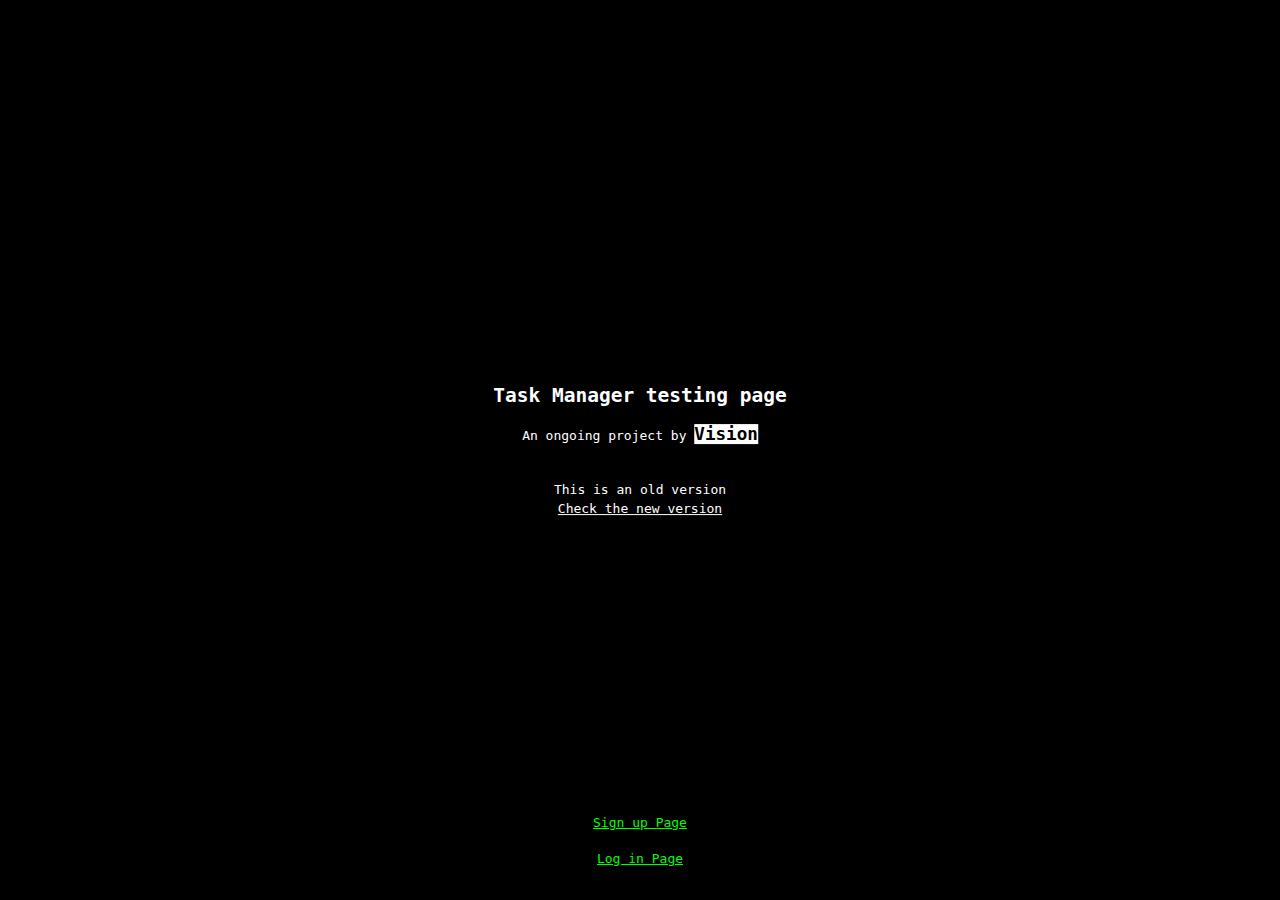
<file: index.html>
<!DOCTYPE html>
<html lang="en">
<head>
    <meta charset="UTF-8">
    <meta name="viewport" content="width=device-width, initial-scale=1.0">
    <title>Task manager with backend demo</title>
    <link rel="stylesheet" href="styles.css">
    <link rel="icon" type="image/x-icon" href="assets/new-logo.svg">
</head>
<body style="color: white; background-color: black; font-family: monospace; text-align: center;" class="home">

    <!-- To be deleted -->
    <section style="position: absolute; top: 50%; left: 50%; translate: -50% -50%;">
        <h2>Task Manager testing page</h2>
        <p style="margin-top: .7rem; margin-bottom: 2rem;">An ongoing project by <span style="color: black; background-color: white; font-weight: 800; font-size: 1.1rem;">Vision</span></p>
        <!-- <p>Please follow one of the links below,</p>
        <p>Enjoy testing.</p> -->
        <p>This is an old version</p>
        <a style="color: white;" href="https://task-manager-by-vision.pages.dev/">Check the new version</a>
    </section>

    <section style="position: absolute; display: flex; flex-direction: column;
    gap: 1rem; inset: auto 1rem 2rem 1rem;">
        <a style="color: lime;" href="sign-up.html">Sign up Page</a>
        <a style="color: lime;" href="log-in.html">Log in Page</a>
    </section>
    <!-- <script src="script.js"></script> -->
</body>
</html>
</file>
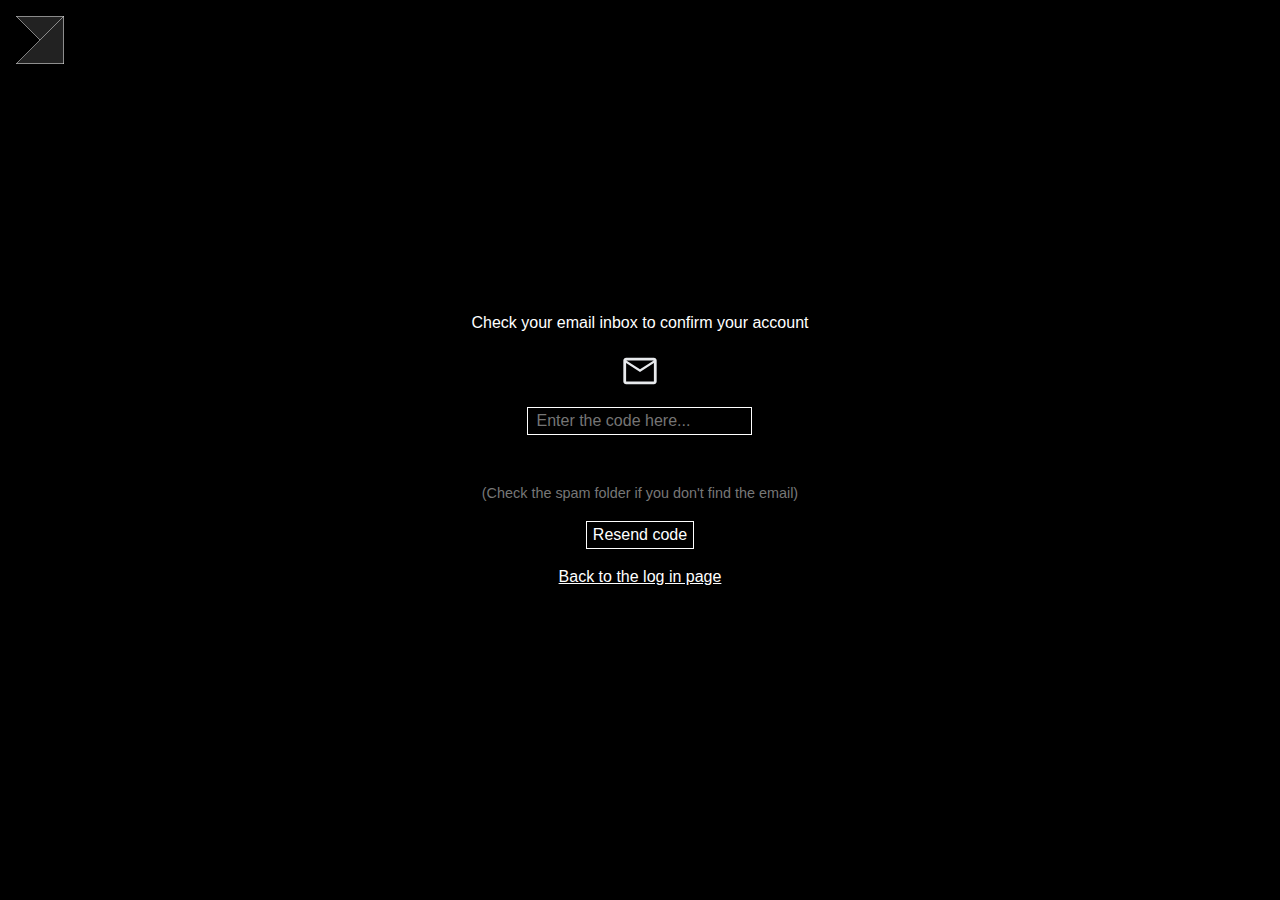
<file: confirmation.html>
<!DOCTYPE html>
<html lang="en">
<head>
    <meta charset="UTF-8">
    <meta name="viewport" content="width=device-width, initial-scale=1.0">
    <title>Confirm your account</title>
    <link rel="stylesheet" href="styles.css">
    <link rel="icon" type="image/x-icon" href="assets/new-logo.svg">
    <script src="confirmation.js" defer></script>
</head>
<body class="confirmation">
    <img src="assets/new-logo.svg" id="logo" alt="">
    <div id="confirm-instructions">
        <p>Check your email inbox to confirm your account</p>
        <img src="assets/sign-up/email-icon.svg" alt="">
        <input id="code-input" placeholder="Enter the code here..." type="text">
        <p class="confirmation-hint">(Check the spam folder if you don't find the email)</p>
        <button id="resend-btn">Resend code</button>
        <a href="log-in.html">Back to the log in page</a>
    </div>
    <div id="confirm-authentication" class="hide">
        <p>Authenticating</p>
        <img src="preloader.svg" alt="">
    </div>
</body>
</html>
</file>
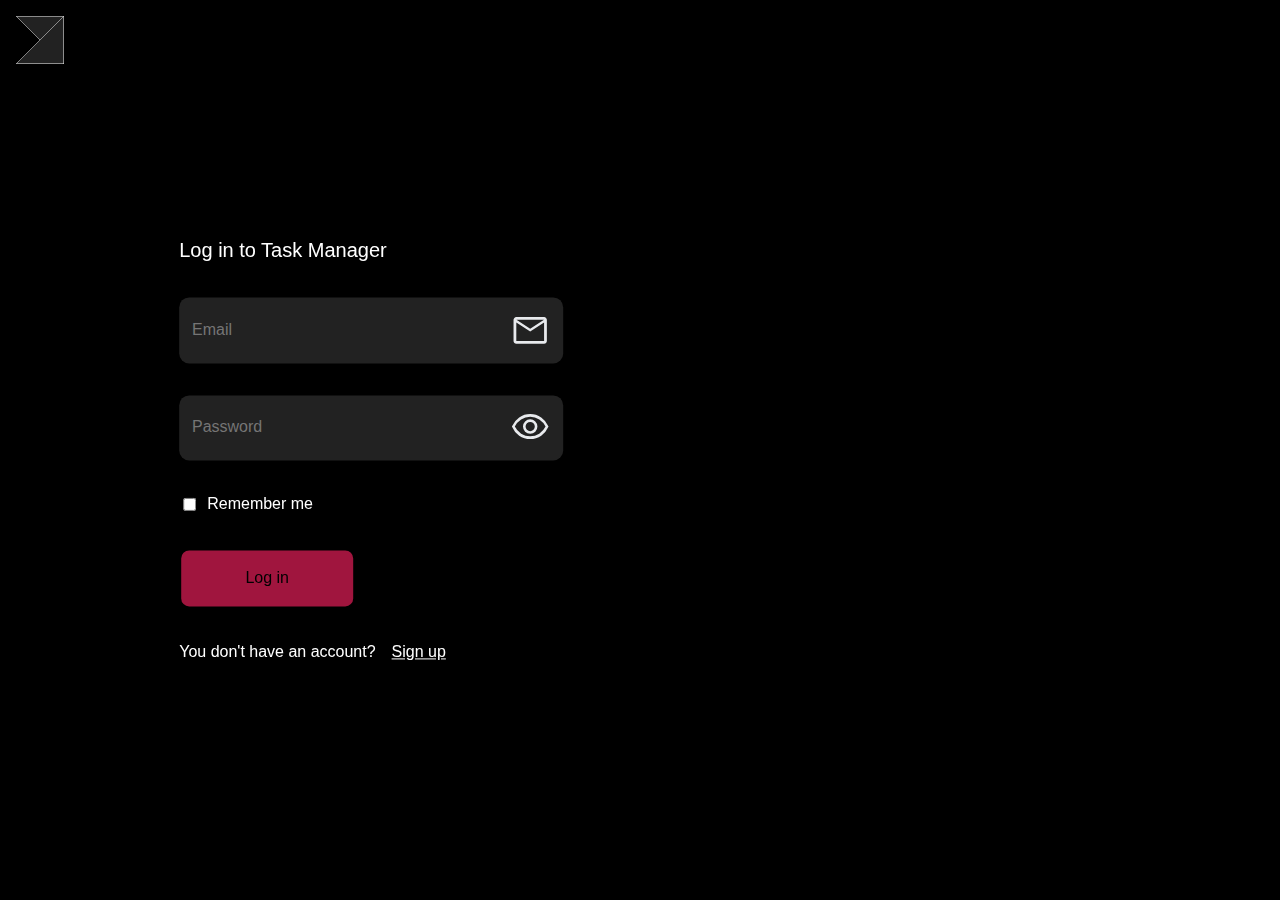
<file: log-in.html>
<!DOCTYPE html>
<html lang="en">
<head>
    <meta charset="UTF-8">
    <meta name="viewport" content="width=device-width, initial-scale=1.0">
    <title>Task Manager Log in Screen</title>
    <link rel="stylesheet" href="styles.css">
    <link rel="icon" type="image/x-icon" href="assets/new-logo.svg">
</head>
<body class="log-in">
    <!-- <img src="assets/logo.svg" alt="" id="logo"> -->
    <img src="assets/new-logo.svg" alt="" id="logo">
    <main class="fs-16">
        <p class="fs-20">Log in to Task Manager</p>
        <div class="input-field">
            <label for="email">Email</label>
            <input type="email" name="email" id="email">
            <img src="assets/sign-up/email-icon.svg" alt="">
        </div>
        <div class="input-field">
            <label for="password">Password</label>
            <input type="password" name="password" id="password">
            <img id="visibility-btn-on" src="assets/sign-up/password-visible-icon.svg" alt="">
            <img class="hide" id="visibility-btn-off" src="assets/sign-up/password-visible-off-icon.svg" alt="">
        </div>
        <div class="remember-me-wrapper"><input type="checkbox" name="remember-me" id="remember-me"><label for="remember-me">Remember me</label></div>
        <button id="log-in-btn">Log in</button>
        <p><span>You don't have an account?</span><span><a href="sign-up.html">Sign up</a></span></p>
    </main>
    <!-- <img class="style-triangle" src="assets/sign-up/Rectangle.svg" alt=""> -->

    <div class="animated-grid">
        
    </div>

    <script src="login.js"></script>
</body>
</html>
</file>
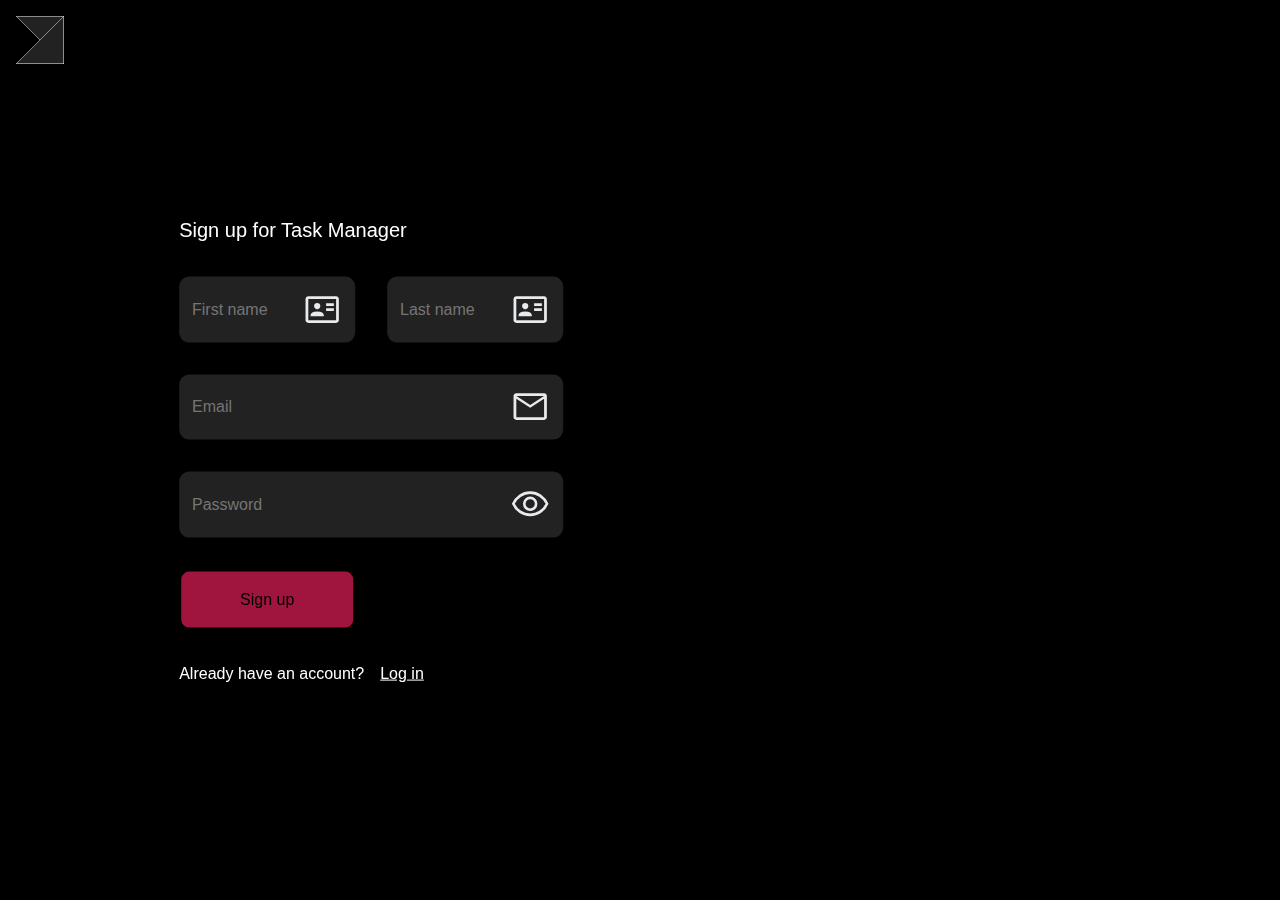
<file: sign-up.html>
<!DOCTYPE html>
<html lang="en">
<head>
    <meta charset="UTF-8">
    <meta name="viewport" content="width=device-width, initial-scale=1.0">
    <title>Task Manager Sign up Screen</title>
    <link rel="stylesheet" href="styles.css">
    <link rel="icon" type="image/x-icon" href="assets/new-logo.svg">
</head>
<body class="sign-up">
    <!-- <img src="assets/logo.svg" alt="" id="logo"> -->
    <img src="assets/new-logo.svg" alt="" id="logo">
    <main class="fs-16">
        <p class="fs-20">Sign up for Task Manager</p>
        <div class="input-field">
            <label for="first-name">First name</label>
            <input type="text" name="first-name" id="first-name">
            <img src="assets/sign-up/name-icon.svg" alt="">
        </div>
        <div class="input-field">
            <label for="last-name">Last name</label>
            <input type="text" name="last-name" id="last-name">
            <img src="assets/sign-up/name-icon.svg" alt="">
        </div>
        <div class="input-field">
            <label for="email">Email</label>
            <input type="email" name="email" id="email">
            <img src="assets/sign-up/email-icon.svg" alt="">
        </div>
        <div class="input-field">
            <label for="password">Password</label>
            <input type="password" name="password" id="password">
            <img id="visibility-btn-on" src="assets/sign-up/password-visible-icon.svg" alt="">
            <img class="hide" id="visibility-btn-off" src="assets/sign-up/password-visible-off-icon.svg" alt="">
        </div>
        <button id="sign-up-btn">Sign up</button>
        <p><span>Already have an account?</span><span><a href="log-in.html">Log in</a></span></p>
    </main>
    <!-- <img class="style-triangle" src="assets/sign-up/Rectangle.svg" alt=""> -->

    <div class="animated-grid">
        
    </div>

    <script src="signup.js"></script>
</body>
</html>
</file>
<file: styles.css>
/* ------------------- */
/* Reset               */
/* ------------------- */

/* Box sizing */
*,
*::before,
*::after {
    box-sizing: border-box;
}

/* Reset margins */
body,
h1,
h2,
h3,
h4,
h5,
p,
figure,
picture {
    margin: 0; 
}

/* set up the body */
body {
    line-height: 1.5;
    min-height: 100vh;
}

/* make images easier to work with */
img,
picture {
    max-width: 100%;
    display: block;
}

/* make form elements easier to work with */
input,
button,
textarea,
select {
    font: inherit;
}

/* remove animations for people who've turned them off */
@media (prefers-reduced-motion: reduce) {  
  *,
  *::before,
  *::after {
    animation-duration: 0.01ms !important;
    animation-iteration-count: 1 !important;
    transition-duration: 0.01ms !important;
    scroll-behavior: auto !important;
  }
}

/* ------------------- */
/* Styles              */
/* ------------------- */

body img {
    -webkit-user-drag: none;
}

.style-triangle {
    height: 100vh;
    position: absolute;
    inset: 0 0 0 auto;
}

.hide {
    display: none !important;
}

.circle {
    width: 16px;
    height: 16px;
    border-radius: 50%;
    background-color: var(--clr-primary-dark);
}

.button {
    padding: .2rem .4rem;
    border: 1px solid var(--clr-accent);
    background-color: transparent;
    color: white;
    border-radius: .5rem;

    transition: scale 200ms ease-in-out;
}

.button:hover {
    scale: 1.02;
}

/* Hide scrollbar for Chrome, Safari, and Opera */
/* *::-webkit-scrollbar {
    display: none;
} */

/* Hide scrollbar for IE, Edge, and Firefox */
/* * {
    -ms-overflow-style: none;
    scrollbar-width: none;
} */

#loading-screen {
    position: absolute;
    inset: 0;
    display: flex;
    justify-content: center;
    align-items: center;
}

#loading-screen img {
    width: 5rem;
}

.status-display {
    position: fixed;
    top: 0;
    left: 0;
    right: 0;
    text-align: center;
    z-index: 1000;
    color: black;
    max-height: 0;
    transition: all 500ms ease-in-out;
}

.status-show-success {
    max-height: 10rem;
    background-color: var(--clr-green);
}

.status-show-fail {
    max-height: 10rem;
    background-color: var(--clr-red);
}

/* ------------------- */
/* Home                */
/* ------------------- */

:root {
    --clr-primary-dark: #1A1A1A;
    --clr-primary-light: #222222;
    --clr-accent: #FFC107;
    --clr-red: #FC4850;
    --clr-green: #00FF37;
    --clr-white: #E8EAED;
    --clr-text-gray: #757575;
}

.fs-12 {font-size: 12px;}
.fs-16 {font-size: 16px;}
.fs-20 {font-size: 20px;}

/* ------------------- */
/* Application         */
/* ------------------- */

body.app {
    background-color: black;
    color: var(--clr-white);
    font-family: sans-serif;
}

/* ------------------- */
/* Side Bar            */
/* ------------------- */

#side-bar {
    /* border: 0.5px solid lime; */
    padding: 1rem;
    transition: all 200ms ease-in-out;
    position: fixed;
    top: 0;
    left: 0;
    bottom: 0;

    z-index: 2;

    display: flex;
    flex-direction: column;
}

#side-bar > div:not(#connection-status), #side-bar nav > div, #side-bar button {
    display: flex;
    align-items: center;
    gap: .5rem;
    cursor: pointer;
    padding: .5rem;
    transition: all 200ms ease-in-out;
    width: max-content;
    border-radius: 10px;
}

#connection-status {
    margin-top: auto;
    max-width: max-content;
    padding: .5rem 1rem;
    border-radius: .5rem;
    display: flex;
    align-items: center;
    gap: .5rem;
    background-color: #222222;
}

#connection-status.online div.circle {
    background-color: #00FF37;
}

#connection-status.offline div.circle {
    background-color: #FC4850;
}

#connection-status.sync img {
    width: 1.5rem;
    animation: sync-icon-perpetual-spin 600ms linear infinite;
}

@keyframes sync-icon-perpetual-spin {
    to {
        rotate: -360deg;
    }
}

/* #side-bar .tabs {
    display: flex;
    flex-direction: column;
} */

#log-out-btn {
    border: none;
    background-color: transparent;
    color: var(--clr-red);
}

@media (min-width: 600px) {
    #side-bar nav > div:hover, #side-bar button:hover {
        background-color: var(--clr-primary-dark);
        translate: .8rem 0;
    }
}

/* ------------------- */
/* Guide               */
/* ------------------- */

#guide {
    position: fixed;
    top: 0;
    right: 0;
    bottom: 0;
    /* border: 1px solid lime; */
    padding: 1rem;
    padding-top: 1.5rem;

    z-index: 2;
}

#guide > div {
    display: flex;
    align-items: center;
    gap: .5rem;
    margin-bottom: .5rem;
}

#guide > div:nth-of-type(2) .circle {
    background-color: var(--clr-primary-light);
}

#guide > div:nth-of-type(3) .circle {
    background-color: var(--clr-accent);
}

#guide > div:nth-of-type(4) .circle {
    background-color: var(--clr-green);
}

/* ------------------- */
/* Main                */
/* ------------------- */

body.app main {
    /* display: flex;
    flex-direction: column;
    align-items: center; */
    position: relative;
}

body.app header {
    position: sticky;
    top: 0;
    left: 0;
    right: 0;

    display: flex;
    flex-direction: column;
    align-items: center;
    /* border: 1px solid lime; */
    padding-top: 1.5rem;

    background-color: black;

    z-index: 1;
}

body.app header > div {
    display: flex;
    justify-content: space-between;
    align-items: center;
}

body.app header #task-input {
    background-color: var(--clr-primary-light);
    padding: .5rem;
    color: var(--clr-white);
    border: none;
    border-radius: 10px;
}

body.app header > * {
    width: calc(90vw - 46px);
    max-width: 400px;
    margin-bottom: .5rem;
}

body.app header > div > div {
    display: flex;
    align-items: center;
    gap: .5rem;
}

body.app header > div > div .circle:nth-of-type(1) {
    background-color: var(--clr-primary-light);
}

body.app header > div > div .circle:nth-of-type(2) {
    background-color: var(--clr-accent);
}

body.app header > div > div .circle:nth-of-type(3) {
    background-color: var(--clr-green);
}

body.app header #filters > *:hover {
    cursor: pointer;
    outline: 1px solid;
}

body.app header #filters > *.active-filter {
    outline: 1px solid;
}

#task-container {
    display: flex;
    flex-direction: column;
    gap: .5rem;
    align-items: center;
    padding-block: .5rem;
    position: relative;
}

#task-container .task-wrapper {
    display: flex;
    align-items: center;
    gap: 1rem;

    animation: task-fade-in 300ms forwards ease-in-out;
}

#task-container .task-wrapper > img {
    cursor: pointer;
}

#task-container .task {
    width: 90vw;
    max-width: 400px;
    padding: .5rem;
    background-color: var(--clr-primary-light);
    border-radius: 10px;
    position: relative;

    display: flex;
    flex-direction: column;
    justify-content: space-between;
    gap: 1.5rem;

    min-height: 80px;

    transition: all 200ms ease-in-out;
}

#task-container .task .filter-indicators {
    position: absolute;
    bottom: .5rem;
    left: .5rem;

    display: flex;
    align-items: center;
    gap: .6rem;
}

#task-container .task .filter-indicators .circle:hover {
    outline: 1px solid;
    cursor: pointer;
}

#task-container .task .task-date {
    text-align: right;
    color: var(--clr-text-gray);
}

#task-container .task-wrapper img {
    width: calc(30px + 4px);
    transition: opacity 200ms ease-in-out;
    opacity: 0;
    height: max-content;
    transition: all 200ms ease-in-out;
    border-radius: 10px;
    padding: 4px;
}

#task-container .task.important {
    /* To be deleted */
    border: 1px solid var(--clr-accent);
}

#task-container .task:not(.completed) + img + img {
    display: none;
}

#task-container .task:not(.completed) + img {
    display: block;
}

#task-container .task.completed + img + img {
    display: block;
}

#task-container .task.completed + img {
    display: none;
}

#task-container .task:not(.important) .filter-indicators .important-indicator {
    opacity: 0;
}

#task-container .task:not(.important):hover .filter-indicators .important-indicator {
    opacity: .3;
    background-color: var(--clr-accent);
}

#task-container .task.completed .filter-indicators .completed-indicator {
    background-color: var(--clr-green);
}

#task-container .task.important .filter-indicators .important-indicator {
    background-color: var(--clr-accent);
}

#task-container .task.completed p:first-of-type {
    text-decoration: line-through;
}

#task-container .task-wrapper img:hover {
    background-color: var(--clr-primary-dark);
}

#task-container .task-wrapper img:active {
    transition: none;
    background-color: var(--clr-primary-light);
}

#task-container .task-wrapper:hover {
    img {
        opacity: 1;
    }
    .task {
        scale: 1.04;
    }
}

@media (max-width: 1000px) {
    #side-bar, #guide {
        display: none;
    }
}

@keyframes task-fade-in {
    from {
        opacity: 0;
        /* translate: 0 -50%; */
        /* scale: .9; */
    }

    to {
        opacity: 1;
        /* translate: 0 0; */
        /* scale: 1; */
    }
}

.task-fade-out-animation {
    animation: task-fade-out 300ms forwards ease-in-out;
}

@keyframes task-fade-out {
    from {
        opacity: 1;
        scale: 1;
    }

    to {
        opacity: 0;
        scale: 0.9;
    }
}

body.app main, #side-bar, #guide {
    animation: task-fade-in 300ms forwards ease-in-out;
}

/* ------------------- */
/* Settings Modal      */
/* ------------------- */

.settings-modal-wrapper {
    background-color: rgba(0, 0, 0, 0.7);

    position: fixed;
    inset: 0;

    z-index: 10000;

    display: flex;
    justify-content: center;
    align-items: center;

    animation: show-settings-modal 200ms ease-in-out forwards;
}

#settings-modal {
    width: 90vw;
    max-width: 600px;
    border: 1px solid var(--clr-white);
    border-radius: 10px;
    padding: 1.5rem;
    background-color: var(--clr-primary-dark);
}

#settings-modal > div:first-of-type {
    display: flex;
    align-items: center;
    justify-content: space-between;
    font-size: 24px;
    margin-bottom: 1rem;
}

#settings-modal > div:first-of-type img {
    width: 30px;
    cursor: pointer;
}

.settings-modal-grid {
    display: grid;
    grid-template-columns: repeat(3, 1fr);
    gap: 1rem;
}

.settings-modal-grid .setting.occupy-full-row {
    grid-column: span 3;
}

.settings-modal-grid .setting span {
    color: var(--clr-accent);
    text-decoration: underline;
    cursor: pointer;
}

.settings-modal-grid .setting .setting-display {
    color: var(--clr-text-gray);
}

.settings-modal-grid .setting .appearance-selection-grid {
    margin-top: .5rem;
    display: grid;
    grid-template-columns: repeat(5, 1fr);
    width: max-content;
    gap: .8rem;
}

.settings-modal-grid .setting .appearance-selection-grid .circle {
    background-color: var(--clr-accent);
    width: 20px;
    height: 20px;
}

.settings-modal-grid .setting .appearance-selection-grid .circle:hover {
    outline: 1px solid;
}

.settings-modal-grid .setting .appearance-selection-grid .circle.active {
    outline: 2px solid;
}

.delete-account-modal {
    position: fixed;
    inset: 20%;
    background-color: rgba(0, 0, 0, .8);
    display: flex;
    flex-direction: column;
    justify-content: center;
    align-items: center;
    gap: 1rem;
}

@keyframes show-settings-modal {
    from {
        opacity: 0;
    }

    to {
        opacity: 1;
    }
}

/* ------------------- */
/* Appearance          */
/* ------------------- */

body.appearance-light-blue {
    /* Appearance Code = 2 */
    --clr-accent: #01FFF4;
}

body.appearance-purple {
    /* Appearance Code = 3 */
    --clr-accent: #8338EC;
}

body.appearance-pink {
    /* Appearance Code = 4 */
    --clr-accent: #FF1178;
}

body.appearance-orange {
    /* Appearance Code = 5 */
    --clr-accent: #FB5607;
}

body.appearance-blue {
    /* Appearance Code = 6 */
    --clr-accent: #3A86FF;
}

body.appearance-scarlet {
    /* Appearance Code = 7 */
    --clr-accent: #A0153E;
}

body.appearance-grape {
    /* Appearance Code = 8 */
    --clr-accent: #5D0E41;
}

body.appearance-baby-pink {
    /* Appearance Code = 9 */
    --clr-accent: #fcb1b1;
}

body.appearance-silver {
    /* Appearance Code = 10 */
    --clr-accent: #D4D5D9;
}

/* ------------------- */
/* Sign up & Log in    */
/* ------------------- */

body.sign-up,
body.log-in,
body.confirmation {
    background-color: black;
    /* font-size: 1.2rem; */
    color: white;
    font-family: sans-serif;
    font-weight: 100;
}

body.sign-up main,
body.log-in main {
    display: grid;
    grid-template-columns: repeat(2, 1fr);
    gap: 2rem;
    width: 30vw;
    position: absolute;
    top: 50%;
    left: 50%;
    translate: -120% -50%;
    z-index: 1;
}

body.sign-up main > p,
body.log-in main > p {
    grid-column: span 2;
}

body.sign-up main > p:last-of-type,
body.log-in main > p:last-of-type {
    display: flex;
    gap: 1rem;
    font-size: 1rem;
}

body.sign-up main > p:last-of-type a,
body.log-in main > p:last-of-type a {
    color: white;
}

body.sign-up main > .input-field,
body.log-in main > .input-field {
    grid-column: span 2;
}

body.sign-up main > .input-field:nth-of-type(1), body.sign-up main > .input-field:nth-of-type(2) {
    grid-column: span 1;
}

.input-field {
    display: flex;
    justify-content: space-between;
    align-items: center;
    /* gap: 3rem; */
    /* width: max-content; */
    background-color: #222222;
    padding: .8rem;
    border-radius: 10px;
    position: relative;
}

.input-field > input {
    background-color: transparent;
    border: none;
    /* outline: none; */
    /* background-color: red; */
    /* opacity: .2; */
    border-radius: 10px;
    position: absolute;
    inset: 0;
    z-index: 2;
    padding: .8rem;
    padding-right: 4.5rem;
    padding-top: 2.5rem;
    color: white;
}

.input-field > label {
    transition: all 200ms ease-in-out;
    color: #757575;
}

.shift-label {
    translate: 0 -50%;
}

#visibility-btn-off, #visibility-btn-on {
    z-index: 3;
    cursor: pointer;
}

#sign-up-btn,
#log-in-btn {
    background-color: var(--clr-accent);
    border-radius: 10px;
    padding: 1rem 2rem;
    cursor: pointer;
    border: 2px solid black;
}

.remember-me-wrapper {
    grid-column: span 2;
    display: flex;
    gap: .5rem;
}

@media (max-width: 1200px) {
    .style-triangle {
        display: none;
    }

    body.sign-up main,
    body.log-in main {
        width: 90%;
        max-width: 500px;
        translate: -50% -50%;
    }

    body.sign-up main p,
    body.log-in main p {
        text-align: center;
        justify-content: center; /* This one is for the last p element which contains two spans */
    }

    .input-field {
        grid-column: span 2 !important;
    }

    #sign-up-btn, #log-in-btn, .remember-me-wrapper {
        place-self: center;
        grid-column: span 2;
    }
}

#logo {
    width: 3rem;
    position: absolute;
    top: 1rem;
    left: 1rem;
}

/* ------------------- */
/* Confirmation Screen */
/* ------------------- */

body.confirmation {
    display: flex;
    justify-content: center;
    align-items: center;
}

body.confirmation div {
    display: flex;
    flex-direction: column;
    justify-content: center;
    align-items: center;
    gap: 1rem;
}

body.confirmation .confirmation-hint {
    color: #777777;
    font-size: .9rem;
    margin-block-start: 2rem;
}

body.confirmation a {
    color: white;
}

body.confirmation input {
    background-color: transparent;
    color: white;
    padding-inline: .5rem;
    border: 1px solid white;
}

body.confirmation button {
    background-color: black;
    color: white;
    border: 1px solid white;
    cursor: pointer;
}

/* ------------------- */
/* Animated grid       */
/* ------------------- */

.animated-grid {
    display: grid;
    grid-template-columns: repeat(20, 1fr);
    position: fixed;
    top: 50%;
    left: 50%;
    transform: translate(-50%, -50%);
    gap: .2rem;
    z-index: -1;
}

.animated-grid .box {
    width: 5vw;
    height: 5vw;
    min-width: 50px;
    min-height: 50px;
    max-width: 100px;
    max-height: 100px;
    background-color: black;
}

/* ------------------- */
/* Animation           */
/* ------------------- */

.box-glow {
    animation: box-glow ease-in-out 20000ms infinite;
}

@keyframes box-glow {
    from {
        background-color: black;
    }

    5% {
        background-color: var(--clr-accent);
    }

    10% {
        background-color: black;
    }

    to {
        background-color: black;
    }
}

/* To be deleted */
body.log-in, body.sign-up {
    /* --clr-accent: silver; */
    --clr-accent: #A0153E;
}
</file>
